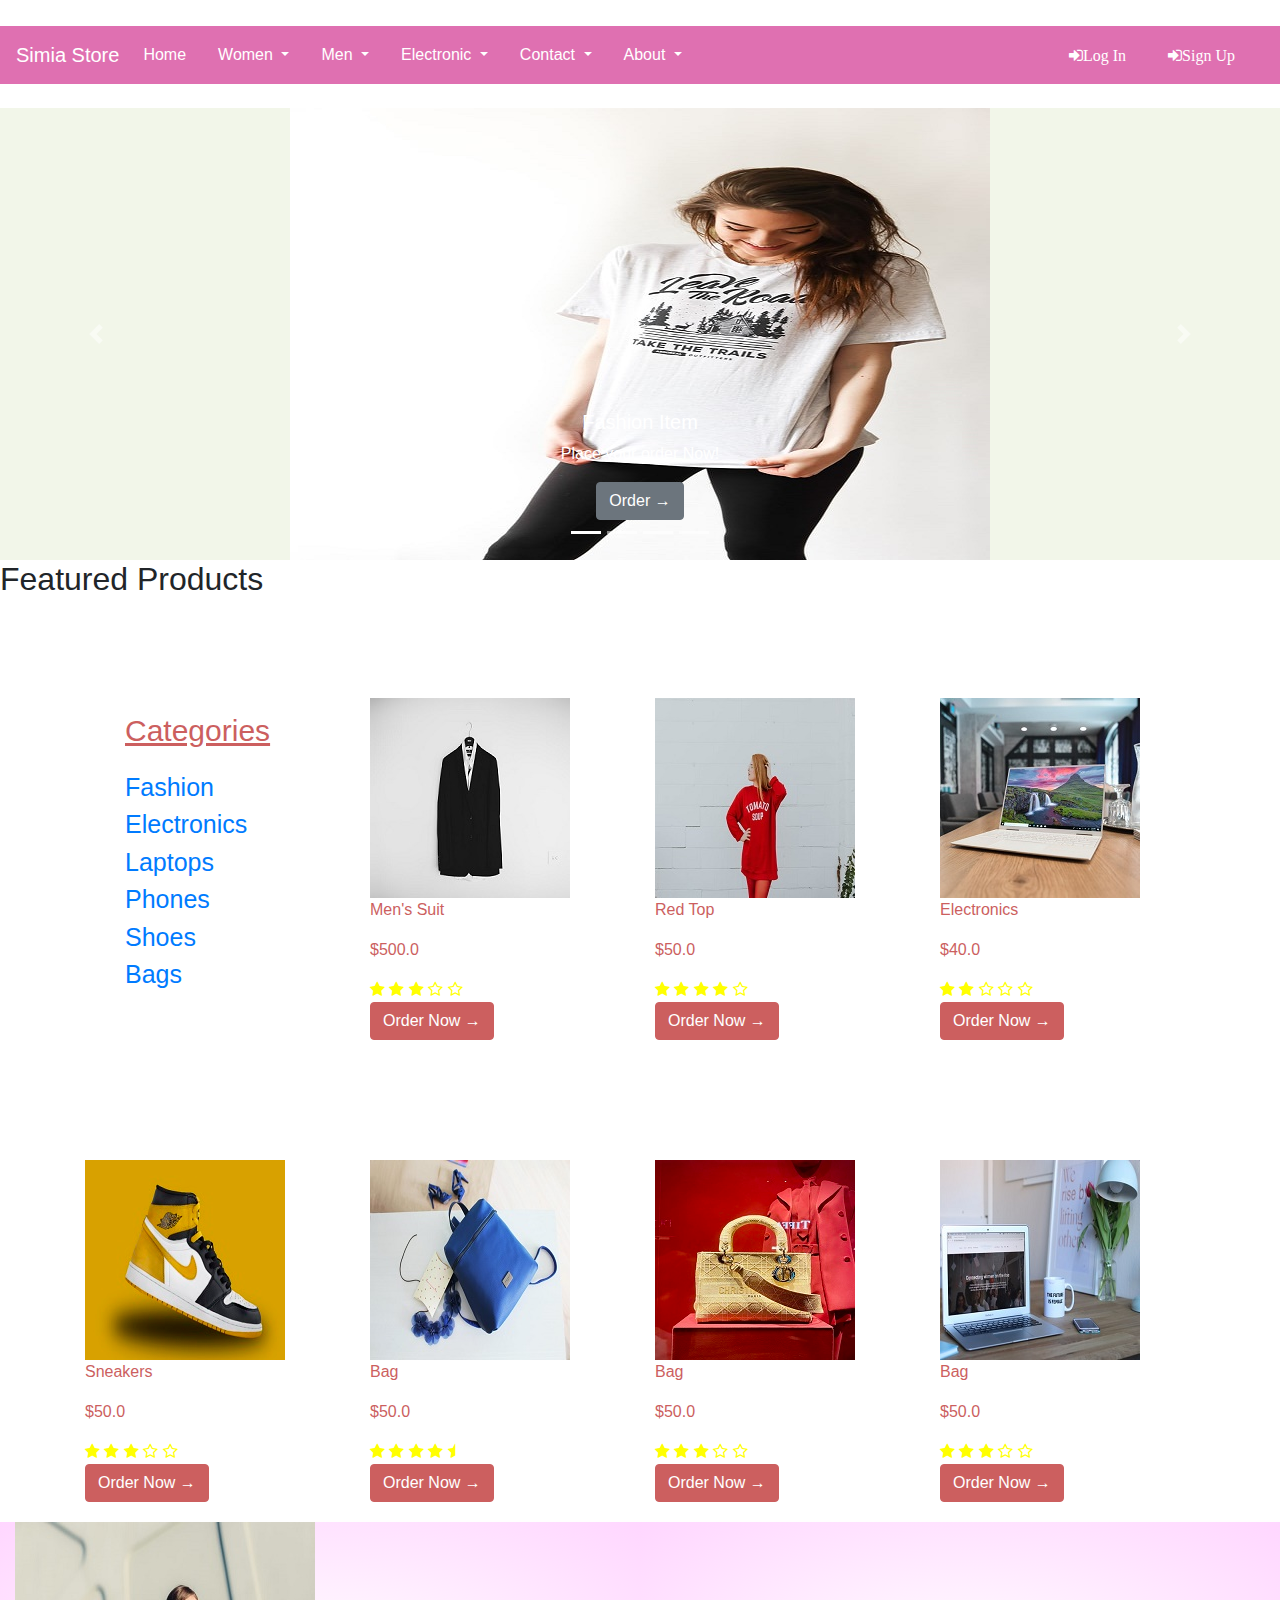
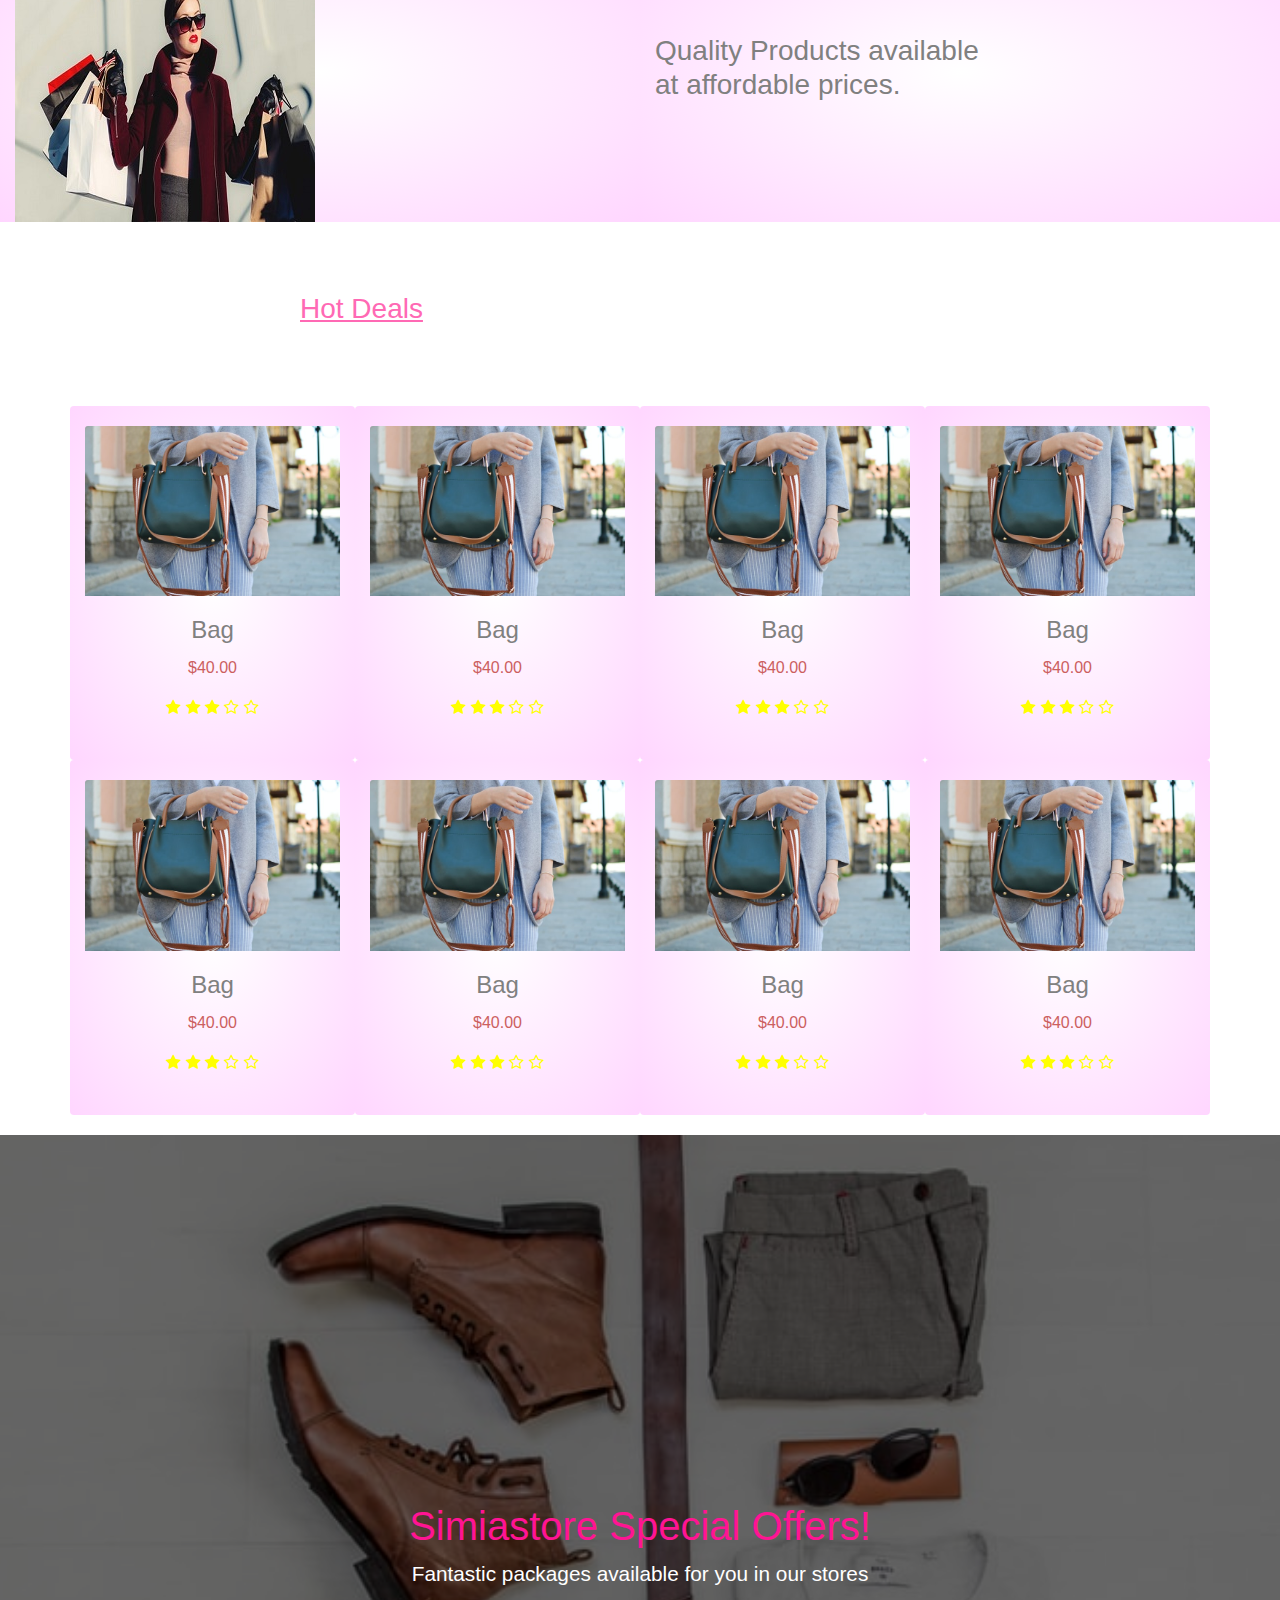
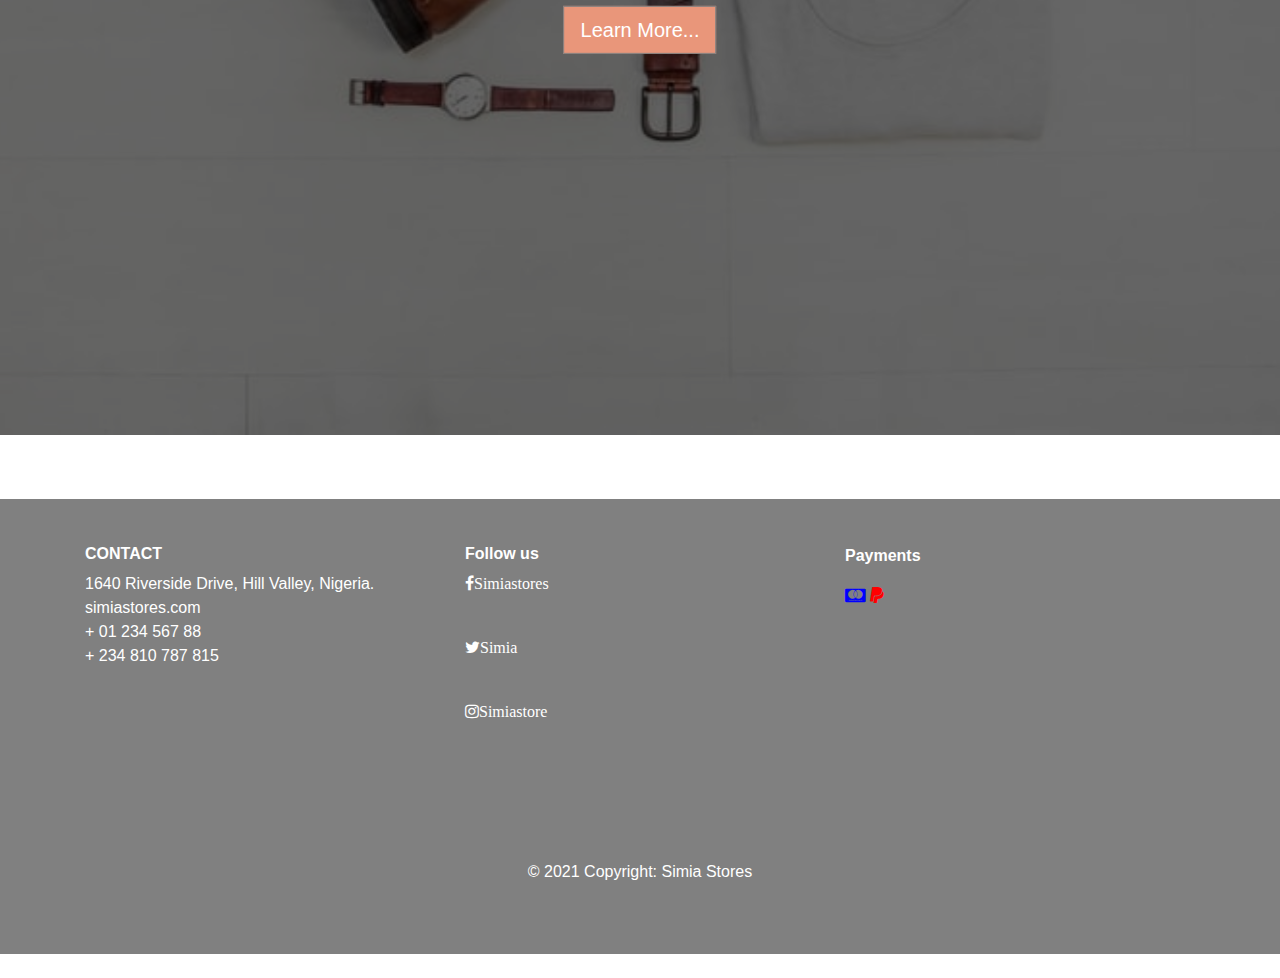
<file: index.html>
<!DOCTYPE html>
<html lang="en">
<head>
    <title>Simia store</title>
<meta charset="utf-8">
<meta name="viewport" content="width=device-width, initial-scale=1">
<link rel="stylesheet" href="style.css">
<link rel="stylesheet" href="bootstrap.min.css">
<link rel="stylesheet" href="https://cdnjs.cloudflare.com/ajax/libs/font-awesome/4.7.0/css/font-awesome.min.css">
</head> 
<body>
<script src="jquery-3.5.1.js"> </script>
<script src="bootstrap.min.js"> </script>

<nav class="navbar navbar-expand-md">
<a href="#" class="navbar-brand"> Simia Store </a>
<button type="button" class="navbar-toggler navbar-dark" data-toggle="collapse" 
data-target="#main-navigation">
<span class="navbar-toggler-icon"></span>
</button>
<div class="collapse navbar-collapse" id="main-navigation">
<ul class="navbar-nav mr-auto">
    <li class="nav-item">
     <a href="#" class="nav-link"> Home </a> 
    </li>
    <li class="nav-item dropdown">
    <a href="#" class="nav-link dropdown-toggle" data-toggle="dropdown"> Women </a>
            <div class="dropdown-menu">
                <a href="#" class="dropdown-item"> Link 1</a>
                <a href="#" class="dropdown-item"> Link 2</a>
                <a href="#" class="dropdown-item"> Link 3</a>
            </div>
        </li>
    <li class="nav-item dropdown">
    <a href="#" class="nav-link dropdown-toggle" data-toggle="dropdown"> Men </a>
            <div class="dropdown-menu">
                <a href="#" class="dropdown-item"> Link 1</a>
                <a href="#" class="dropdown-item"> Link 2</a>
                <a href="#" class="dropdown-item"> Link 3</a>
            </div>
        </li>
        <li class="nav-item dropdown">
    <a href="#" class="nav-link dropdown-toggle" data-toggle="dropdown"> Electronic </a>
            <div class="dropdown-menu">
                <a href="#" class="dropdown-item"> Link 1</a>
                <a href="#" class="dropdown-item"> Link 2</a>
                <a href="#" class="dropdown-item"> Link 3</a>
            </div>
        </li>
        <li class="nav-item dropdown">
    <a href="#" class="nav-link dropdown-toggle" data-toggle="dropdown"> Contact </a>
            <div class="dropdown-menu">
                <a href="#" class="dropdown-item"> Link 1</a>
                <a href="#" class="dropdown-item"> Link 2</a>
                <a href="#" class="dropdown-item"> Link 3</a>
            </div>
        </li>
        <li class="nav-item dropdown">
    <a href="#" class="nav-link dropdown-toggle" data-toggle="dropdown">About </a>
            <div class="dropdown-menu">
                <a href="#" class="dropdown-item"> Link 1</a>
                <a href="#" class="dropdown-item"> Link 2</a>
                <a href="#" class="dropdown-item"> Link 3</a>
            </div>
        </li>
</ul>
<ul class="nav navbar-nav ml-auto">
    <li class=" ex245 nav-item">
    <a href="login.html" class="nav-link"><i class="fa fa-sign-in">Log In </i> </a> 
    </li> 
    <li class=" ex245 nav-item">
        <a href="signin.html" class="nav-link"><i class="fa fa-sign-in">Sign Up </i> </a> 
        </li> 
</ul>


</div>
</nav>

<div class="container-lg my-4">
    <div id="myCarousel" class="carousel slide" data-ride="carousel">
        <!-- Carousel indicators -->
        <ol class="carousel-indicators">
            <li data-target="#myCarousel" data-slide-to="0" class="active"></li>
            <li data-target="#myCarousel" data-slide-to="1"></li>
            <li data-target="#myCarousel" data-slide-to="2"></li>
            <li data-target="#myCarousel" data-slide-to="3"></li>
        </ol>
        <!-- Wrapper for carousel items -->
        <div class="carousel-inner">
            <div class="carousel-item active">
                <img src="img5.jpeg" alt="First Slide">
                <div class="carousel-caption d-none d-md-block">
                    <h5 class="ex3">Fashion Item</h5>
                    <p> Place your order Now! </p>
                    <button type="button" class="btn btn-secondary"> Order &#8594; </button>
                 </div>
            </div>
            <div class="carousel-item">
                <img src="img6.jpeg" alt="Second Slide">
                <div class="carousel-caption d-none d-md-block">
                    <h5 class="ex3"> Fashion Item</h5>
                    <p>Place your order Now!</p>
                    <button type="button" class="btn btn-secondary"> Order &#8594; </button>
                </div>
            </div>
            <div class="carousel-item">
                <img src="img2.jpeg" alt="Third Slide">
                <div class="carousel-caption d-none d-md-block">
                    <h5 class="ex3">Fashion Item</h5>
                    <p> Place your order Now! </p>
                    <button type="button" class="btn btn-secondary"> Order &#8594; </button>
             </div>
        </div>
        <center>
        <div class="carousel-item">
            <img src="img23.jpeg" alt="Fourth Slide">
            <div class="carousel-caption d-none d-md-block">
                <h5 class="ex3"> Fashion Item</h5>
                <p>Place your order Now!</p>
                <button type="button" class="btn btn-secondary"> Order &#8594; </button>
            </div>
        </div>
    </center>
        <!-- Carousel controls -->
        <a class="carousel-control-prev" href="#myCarousel" data-slide="prev">
            <span class="carousel-control-prev-icon"></span>
        </a>
        <a class="carousel-control-next" href="#myCarousel" data-slide="next">
            <span class="carousel-control-next-icon"></span>
        </a>
    </div>
</div>
    
        <h2> Featured Products </h2> 
<div class="container features">
   <div class="row">
       <div class="col-lg-3 col-md-3 col-sm-12">
<ul>
<p> Categories</p>
<li><a href="#"> Fashion</a></li>
<li><a href="#"> Electronics </a></li>
<li><a href="#"> Laptops</a></li>
<li><a href="#"> Phones </a></li>
<li><a href="#"> Shoes </a></li>
<li><a href="#"> Bags </a></li>
</ul>
       </div>
       
<div class="col-lg-3 col-md-3 col-sm-12">
   <a href="product.html"> <img id="ex2" class="img" src="img13.jpeg" alt="Special Package"> </a>
            <p> Men's Suit </p>
            <div class="rating">
                <p class="ex9"> $500.0</p>
                <i class="fa fa-star"></i>
                <i class="fa fa-star"></i> 
                <i class="fa fa-star"></i> 
                <i class="fa fa-star-o"></i>
                <i class="fa fa-star-o"></i>  
            </div>
            <button type="button" class="btn btn-secondary"> 
            <a class="ex4" href="#">  Order Now &#8594; </a> 
            </button>
        </div>
<div class="col-lg-3 col-md-3 col-sm-12">
    <a href="top.html"> <img id="ex2" class="img" 
        src="img12.jpeg" alt="Special Package"> </a>
        <p> Red Top </p>
        <p class="ex9"> $50.0</p>
        <i class="fa fa-star"></i>
                <i class="fa fa-star"></i> 
                <i class="fa fa-star"></i> 
                <i class="fa fa-star"></i>
                <i class="fa fa-star-o"></i> <br>
            <button type="button" class="btn btn-secondary"> 
                <a class="ex4" href="#"> Order Now &#8594; </a> 
                    </button>
                </div>
<div class="col-lg-3 col-md-3 col-sm-12">
    <a href="img21.html">  <img id="ex2" class="img" src="img21.jpeg" alt="Special Package"> </a>
        <p> Electronics </p>
        <p class="ex9"> $40.0</p>
        <i class="fa fa-star"></i>
                <i class="fa fa-star"></i> 
                <i class="fa fa-star-o"></i> 
                <i class="fa fa-star-o"></i>
                <i class="fa fa-star-o"></i><br>  
           <button type="button" class="btn btn-secondary"> 
                <a class="ex4" href="#"> Order Now &#8594; </a> 
                    </button>
                        </div>
   </div>
</div>

<div class="container features">
    <div class="row">
 <div class="col-lg-3 col-md-3 col-sm-12">
    <a href="img24.html"> <img id="ex2" class="img" src="img24.jpeg" alt="Special Package"> </a>
        <p> Sneakers </p>
        <p class="ex9"> $50.0</p>
        <i class="fa fa-star"></i>
                <i class="fa fa-star"></i> 
                <i class="fa fa-star"></i> 
                <i class="fa fa-star-o"></i>
                <i class="fa fa-star-o"></i> <br>
             <button type="button" class="btn btn-secondary"> 
                     <a class="ex4" href="#"> Order Now &#8594; </a> 
                            </button>
                                    </div> 
                                    
<div class="col-lg-3 col-md-3 col-sm-12">
    <a href="img16.html"> <img id="ex2" class="img" src="img16.jpeg" alt="Special Package"> </a>
    <p> Bag </p>
    <p class="ex9"> $50.0</p>
    <i class="fa fa-star"></i>
                <i class="fa fa-star"></i> 
                <i class="fa fa-star"></i> 
                <i class="fa fa-star"></i>
                <i class="fa fa-star-half"></i> <br>
          <button type="button" class="btn btn-secondary"> 
                <a class="ex4" href="#"> Order Now &#8594; </a> 
                     </button>
</div>                   
<div class="col-lg-3 col-md-3 col-sm-12">
    <a href="img26.html"> <img id="ex2" class="img" src="img26.jpeg" alt="Special Package"> </a>
        <p> Bag </p>
        <p class="ex9"> $50.0</p>
        <i class="fa fa-star"></i>
                <i class="fa fa-star"></i> 
                <i class="fa fa-star"></i> 
                <i class="fa fa-star-o"></i>
                <i class="fa fa-star-o"></i> <br>
           <button type="button" class="btn btn-secondary"> 
                <a class="ex4" href="#"> Order Now &#8594; </a> 
                    </button>
</div>

<div class="col-lg-3 col-md-3 col-sm-12">
    <a href="img4.html"> <img id="ex2" class="img" src="img4.jpeg" alt="Special Package"> </a>
        <p> Bag </p>
        <p class="ex9"> $50.0</p>
        <i class="fa fa-star"></i> 
                <i class="fa fa-star"></i> 
                <i class="fa fa-star"></i> 
                <i class="fa fa-star-o"></i>
                <i class="fa fa-star-o"></i> <br> 
           <button type="button" class="btn btn-secondary"> 
                <a class="ex4" href="#"> Order Now &#8594; </a> 
                    </button>
                        </div>
    </div>
</div>

<div class="container-fluid features">
    <div class="row">
        <div class="col-lg-6 col-md-6 col-sm-12">
            <a href="#"> <img id="img2" src="img11.jpeg"> </a>
        </div>
<div class="col-lg-6 col-md-6 col-sm-12">
        <h3> Quality Products available <br>
            at affordable prices.
        </h3>
        </div>
    </div>
</div>
<div class="cont2">
    <h3> <u> Hot Deals </u> </h3>
</div>
<div class="background">
    <div class="container team">
        <div class="row">
            <div class="card col-lg-3 col-md-3 col-sm-4 text-center">
   <a href="#"> <img class="card-img-top square" src="img15.jpeg" alt="Card image"></a>
    <div class="card-body">
        <h4 class="card-title">Bag</h4>
        <p class="card-text">$40.00</p>
        <i class="fa fa-star"></i>
        <i class="fa fa-star"></i> 
        <i class="fa fa-star"></i> 
        <i class="fa fa-star-o"></i>
        <i class="fa fa-star-o"></i> <br>
    </div>       
        </div>

<div class="card col-lg-3 col-md-3 col-sm-4 text-center">
            <a href="#"> <img class="card-img-top square" src="img15.jpeg" alt="Card image"></a>
             <div class="card-body">
                 <h4 class="card-title">Bag</h4>
                 <p class="card-text">$40.00</p>
            <i class="fa fa-star"></i>
            <i class="fa fa-star"></i> 
                <i class="fa fa-star"></i> 
                <i class="fa fa-star-o"></i>
                <i class="fa fa-star-o"></i> <br>
             </div>       
 </div>
<div class="card col-lg-3 col-md-3 col-sm-4 text-center">
     <a href="#"> <img class="card-img-top square" src="img15.jpeg" alt="Card image"></a>
                     <div class="card-body">
                         <h4 class="card-title">Bag</h4>
                         <p class="card-text">$40.00</p>
                         <i class="fa fa-star"></i>
            <i class="fa fa-star"></i> 
                <i class="fa fa-star"></i> 
                <i class="fa fa-star-o"></i>
                <i class="fa fa-star-o"></i> <br>
                     </div>       
  </div>
  <div class="card col-lg-3 col-md-3 col-sm-4 text-center">
    <a href="#"> <img class="card-img-top square" src="img15.jpeg" alt="Card image"></a>
     <div class="card-body">
         <h4 class="card-title">Bag</h4>
         <p class="card-text">$40.00</p>
         <i class="fa fa-star"></i>
            <i class="fa fa-star"></i> 
                <i class="fa fa-star"></i> 
                <i class="fa fa-star-o"></i>
                <i class="fa fa-star-o"></i> <br>
     </div>       
         </div>
         <div class="card col-lg-3 col-md-3 col-sm-4 text-center">
            <a href="#"> <img class="card-img-top square" src="img15.jpeg" alt="Card image"></a>
             <div class="card-body">
                 <h4 class="card-title">Bag</h4>
                 <p class="card-text">$40.00</p>
                 <i class="fa fa-star"></i>
            <i class="fa fa-star"></i> 
                <i class="fa fa-star"></i> 
                <i class="fa fa-star-o"></i>
                <i class="fa fa-star-o"></i> <br>
             </div>       
                 </div>
                 <div class="card col-lg-3 col-md-3 col-sm-4 text-center">
                    <a href="#"> <img class="card-img-top square" src="img15.jpeg" alt="Card image"></a>
                     <div class="card-body">
                         <h4 class="card-title">Bag</h4>
                         <p class="card-text">$40.00</p>
                         <i class="fa fa-star"></i>
            <i class="fa fa-star"></i> 
                <i class="fa fa-star"></i> 
                <i class="fa fa-star-o"></i>
                <i class="fa fa-star-o"></i> <br>
                     </div>       
                         </div>
                         <div class="card col-lg-3 col-md-3 col-sm-4 text-center">
                            <a href="#"> <img class="card-img-top square" src="img15.jpeg" alt="Card image"></a>
                             <div class="card-body">
                                 <h4 class="card-title">Bag</h4>
                                 <p class="card-text">$40.00</p>
                                 <i class="fa fa-star"></i>
            <i class="fa fa-star"></i> 
                <i class="fa fa-star"></i> 
                <i class="fa fa-star-o"></i>
                <i class="fa fa-star-o"></i> <br>
                             </div>       
                                 </div>
                                 <div class="card col-lg-3 col-md-3 col-sm-4 text-center">
                                    <a href="#"> <img class="card-img-top square" src="img15.jpeg" alt="Card image"></a>
                                     <div class="card-body">
                                         <h4 class="card-title">Bag</h4>
                                         <p class="card-text">$40.00</p>
                                         <i class="fa fa-star"></i>
            <i class="fa fa-star"></i> 
                <i class="fa fa-star"></i> 
                <i class="fa fa-star-o"></i>
                <i class="fa fa-star-o"></i> <br>
                                     </div>       
                        </div>
        </div>
    </div>
</div>

<header class="page-header header container-fluid">
    <div class="overlay"> 
        <div class="description">
    <h1>Simiastore Special Offers!</h1>
    <p> Fantastic packages available for you in our stores</p>
 <button class="btn btn-outline-secondary btn-lg"> Learn More...</button>
</div>
    </div>
</header>





<footer class="page-footer">
    <div class="container">
        <div class="row">   
    <div class="col-lg-4 col-md-4 col-sm-12">
    <h6 class="text-uppercase font-weight-bold">Contact</h6>
    <p>1640 Riverside Drive, Hill Valley, Nigeria.
    <br/>simiastores.com
    <br/>+ 01 234 567 88
    <br/>+ 234 810 787 815</p>
    </div>

    <div class="col-lg-4 col-md-4 col-sm-12">
        <h6> <b>Follow us </b></h6>
       <p> <i class="fa fa-facebook">Simiastores</i></p><br>
        <p><i class="fa fa-twitter">Simia</i></p><br>
        <p><i class="fa fa-instagram">Simiastore</i></p>
    </div>

        
        
<div class="col-lg-4 col-md-4 col-sm-12">  
<p> <b> Payments </b></p>
<i class="fa fa-cc-mastercard" style="color:blue;"></i>
<i class="fa fa-paypal"style="color:red;"></i>
    </div>
</div>
        </div>

<div class="footer-copyright text-center">© 2021 Copyright: Simia Stores </div>
</footer>


























<script src="main.js"> </script>
</body>
</html>
</file>
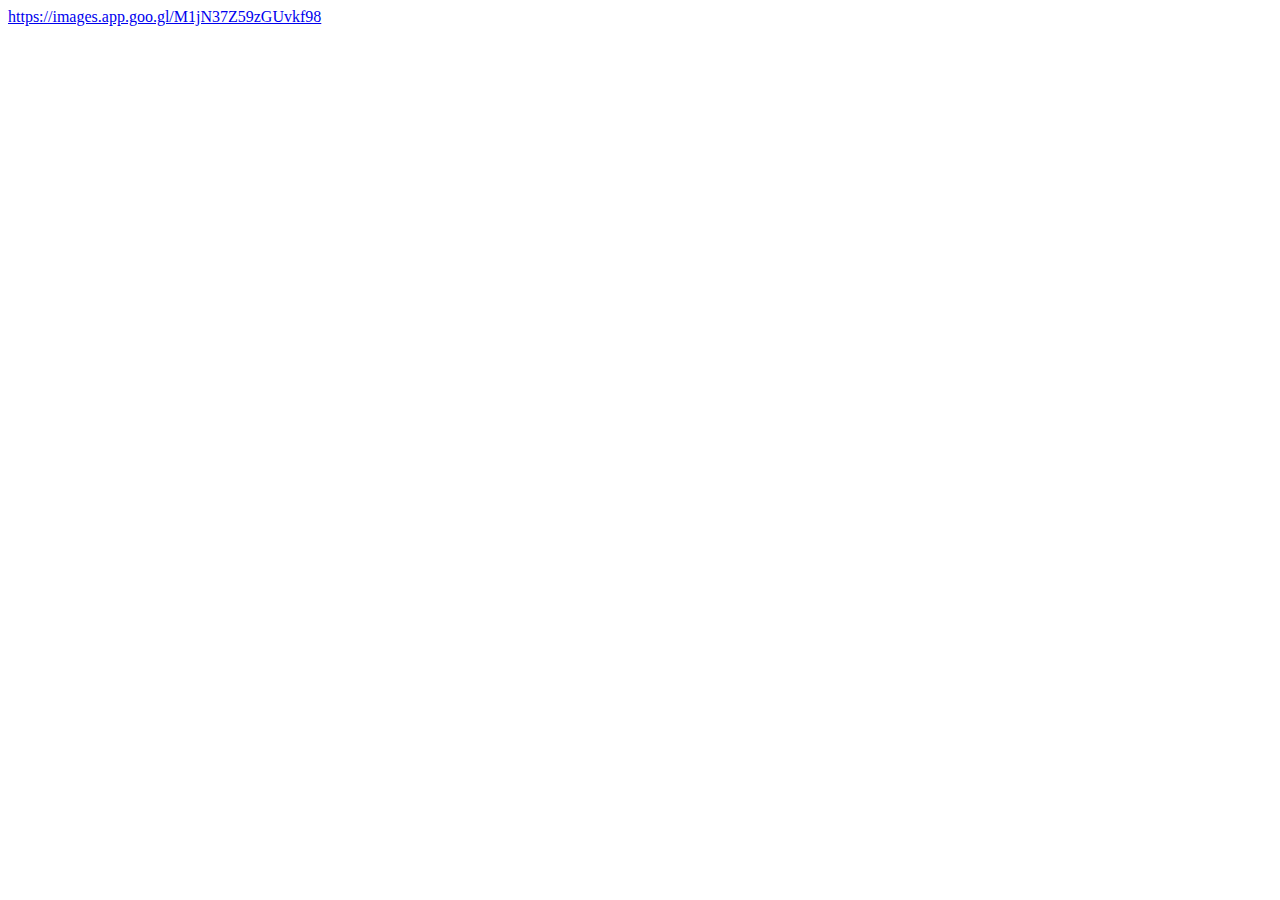
<file: bluetooth_content_share.html>
<html><head><meta http-equiv="Content-Type" content="text/html; charset=UTF-8"/></head><body><a href="https://images.app.goo.gl/M1jN37Z59zGUvkf98">https://images.app.goo.gl/M1jN37Z59zGUvkf98</a></body></html>
</file>
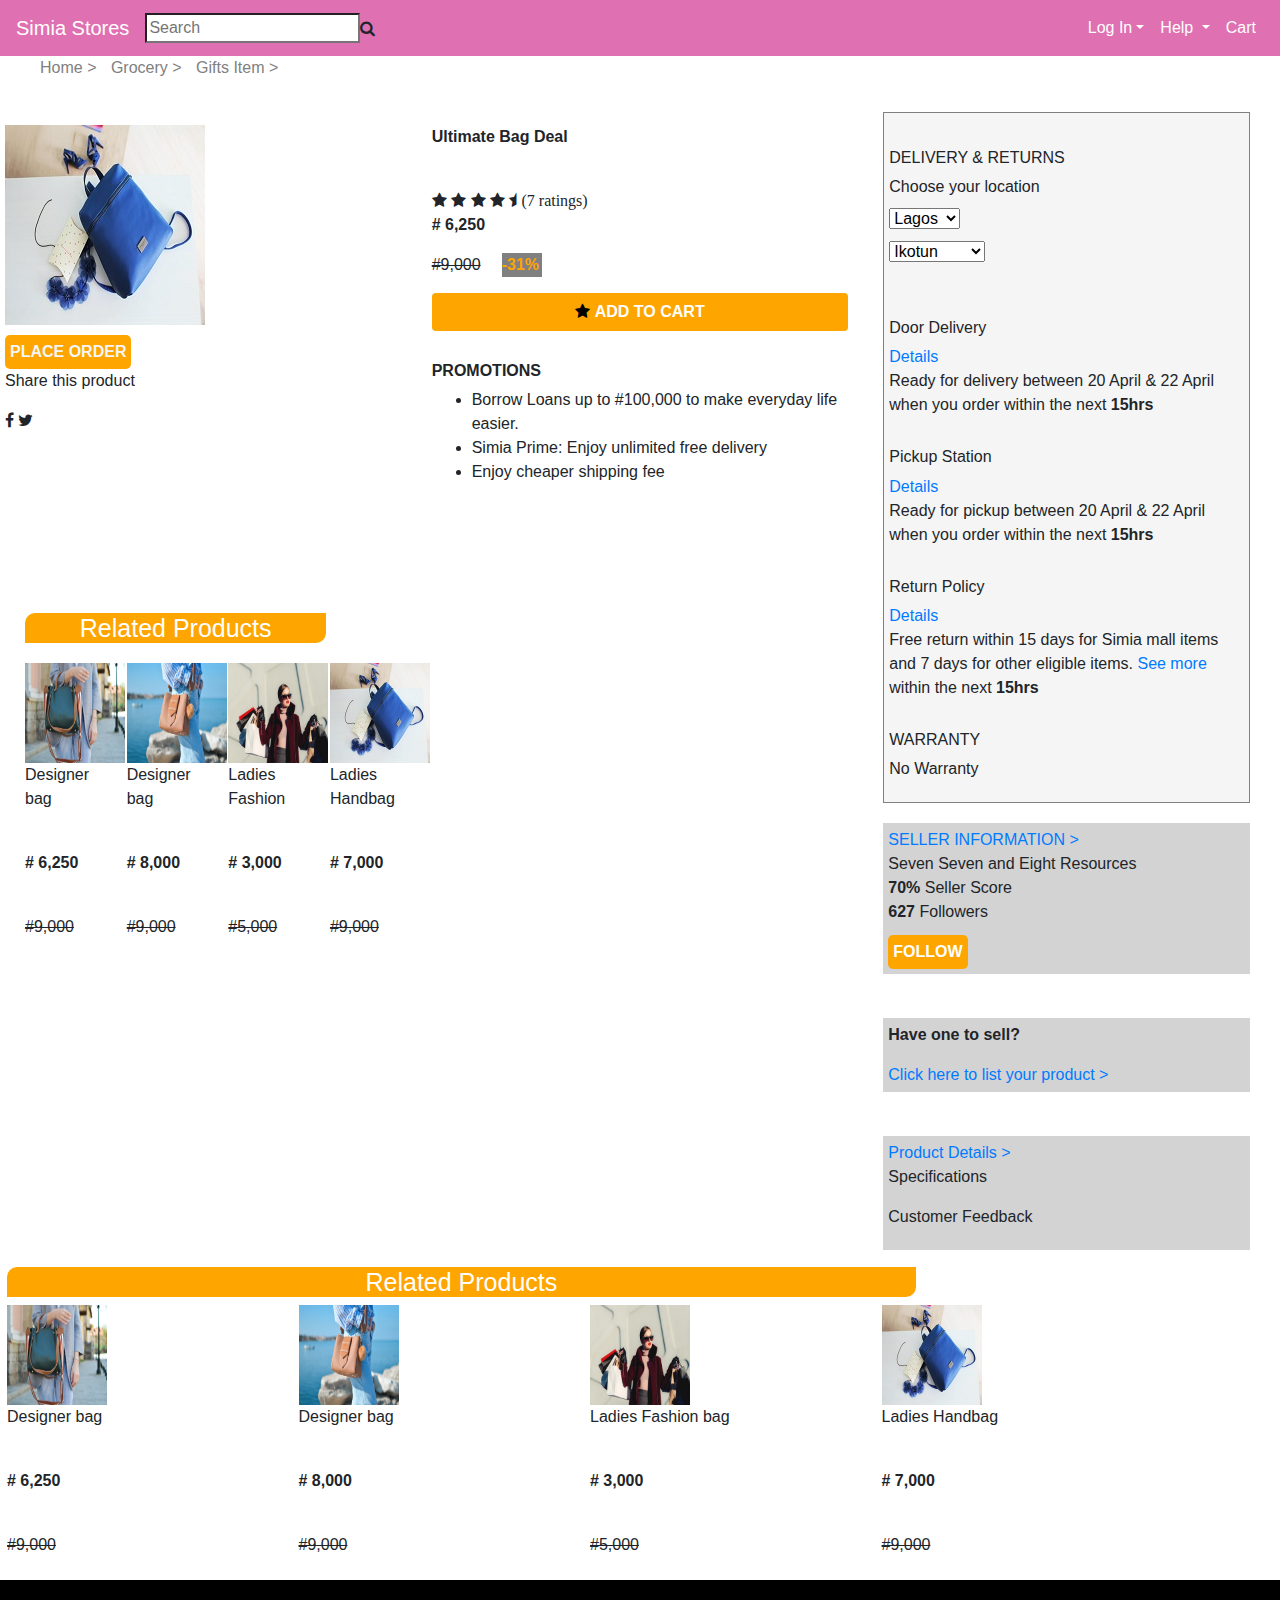
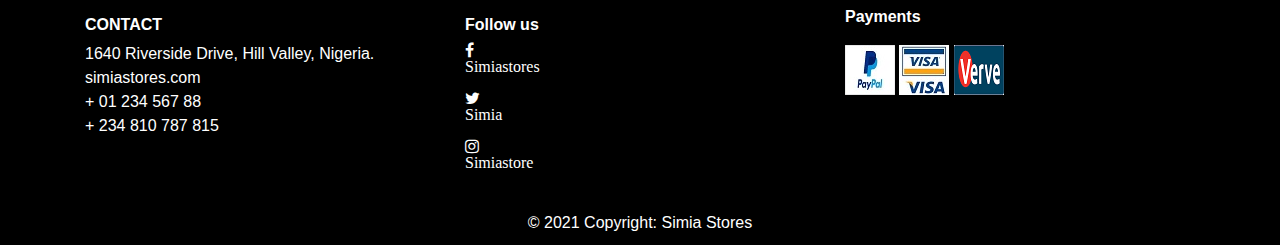
<file: img16.html>
<!DOCTYPE html>
<html lang="en">
<head>
    <title>simia stores</title>
    <meta charset="UTF-8">
    <meta name="viewport" content="width=device-width, initial-scale=1.0">
<link rel="stylesheet" href="product.css">
<link rel="stylesheet" href="bootstrap.min.css">
<link rel="stylesheet" href="https://cdnjs.cloudflare.com/ajax/libs/font-awesome/4.7.0/css/font-awesome.min.css">
</head>
<body style="background-color: white;">
    <script src="jquery-3.5.1.js"></script>
    <script src="bootstrap.min.js"></script>
    <script src="main.js"> </script>

<nav class="navbar navbar-expand-md">
<a href="index.html" class="navbar-brand"> Simia Stores </a>
<input type="search" id="search" placeholder="Search" name="#"> 
<i class="fa fa-search"></i>
<button type="button" class="navbar-toggler navbar-dark" data-toggle="collapse" data-target="#main-navigation">
    <span class="navbar-toggler-icon"> </span>
</button>
<div class="collapse navbar-collapse" id="main-navigation">
<ul class="nav navbar-nav ml-auto">
    <li class="nav-item dropdown">
        <a href="#" class="nav-link dropdown-toggle" data-toggle="dropdown">Log In</a>
        <div class="dropdown-menu">
            <a href="#" class="dropdown-item">Link 1</a>
            <a href="#" class="dropdown-item">Link 1</a>
            <a href="#" class="dropdown-item">Link 1</a>
        </div>
    </li>
    <li class="nav-item dropdown">
        <a href="#" class="nav-link dropdown-toggle" data-toggle="dropdown"> Help </a> 
        <div class="dropdown-menu">
            <a href="#" class="dropdown-item">Link 1</a>
            <a href="#" class="dropdown-item">Link 1</a>
            <a href="#" class="dropdown-item">Link 1</a>
        </div>
</li>
    <li class="nav-item">
        <a href="#" class="nav-link">Cart</a>  
    </li>
</ul>
</div>
</nav>

<div class="ex2">
    <ul>
        <li><a href="#">Home ></a></li>
        <li><a href="#">Grocery > </a></li>
        <li><a href="#">Gifts Item > </a></li>
    </ul>
</div>

<div class="container-fluid features">
    <div class="row">
<div style="padding: 5px;" class="col-lg-4 col-md-4 col-sm-12">
    <img src="img16.jpeg"> <br>
    <button style="margin-top: 10px;" type="button" class="btn1"> <a href="#" style="color: whitesmoke;"> PLACE ORDER </a> </button>
    <br>
    
    <p> Share this product</p>
    <i class="fa fa-facebook"></i> <i class="fa fa-twitter"></i>

    <div id="evv" style="margin-top: 150px; float: left; padding: 20px;" class="container-fluid">
        <h2 class="ex9">Related Products</h2>
        <div style="margin-top: 20px;" class="row">
              <div class="col-lg-3 col-md-3 col-sm-12">
              <a href="#"> <img style="width:100px; height:100px;" src="img15.jpeg"> </a>
              <p>Designer bag</p> <br>
              <p><b># 6,250</b></p> <br>
              <p><s>#9,000</s> </p>
            </div>
            <div class="col-lg-3 col-md-3 col-sm-12">
                <a href="#"> <img style="width: 100px; height: 100px;" src="img14.jpeg"> </a>
                <p>Designer bag</p> <br>
                <p><b># 8,000</b></p> <br>
                <p><s>#9,000</s> </p>
              </div>
              <div class="col-lg-3 col-md-3 col-sm-12">
                <a href="#"> <img style="width:100px; height:100px;" src="img11.jpeg"> </a>
                <p>Ladies Fashion</p> <br>
                <p><b># 3,000</b></p> <br>
                <p><s>#5,000</s> </p>
              </div>
              <div class="col-lg-3 col-md-3 col-sm-12">
                <a href="#"> <img style="width:100px; height:100px;" src="img16.jpeg"> </a>
                <p>Ladies Handbag</p> <br>
                <p><b># 7,000</b></p> <br>
                <p><s>#9,000</s> </p>
              </div>
    
    
        </div>
    </div>
    

</div>
<div style="padding: 5px;" class="col-lg-4 col-md-4 col-sm-12">
    <p><b>Ultimate Bag Deal </b></p> <br>
    <i class="fa fa-star"></i>
    <i class="fa fa-star"></i>
    <i class="fa fa-star"></i>
    <i class="fa fa-star"></i>
    <i class="fa fa-star-half"> (7 ratings)</i> 
    <p><b># 6,250</b></p>
    <p><s>#9,000</s> </p>
        <p class="ex5" style="background-color: grey; color:orange; font-weight: bold; width: 40px;">-31% </p>
        <button type="button" class="btn">
           <i class="fa fa-star"></i> <a href="cart.html">ADD TO CART</a>
        </button>
        
        <h6><b>PROMOTIONS</b></h6>
        <ul class="ex8">
        <li>Borrow Loans up to #100,000 to make everyday life easier.</li>
        <li>Simia Prime: Enjoy unlimited free delivery</li>
        <li>Enjoy cheaper shipping fee</li>
    </ul>
    </div>

    <div style="margin-top: -28px;" class="col-lg-4 col-md-4 col-sm-12">
    <div class="container">
    <div class="column">
        <div style="background-color: whitesmoke; border: 1px solid gray; padding: 5px;" class="col-lg-12 col-md-12 col-sm-12">
            <h6>DELIVERY & RETURNS</h6>
            <form action="#">
                <label>Choose your location</label> <br>
                <select id="location" name="location">
                    <option value="Lagos">Lagos</option>
                    <option value="Ekiti">Ekiti</option>
                    <option value="Ibadan">Ibadan</option>
                    <option value="Abuja">Abuja</option>
                </select> <br>
                <select class="ex1" id="lagos" name="lagos">
                    <option value="Ikotun">Ikotun</option>
                    <option value="Lekki/Ajah">Lekki/Ajah</option>
                    <option value="Ejigbo">Ejigbo</option>
                </select>
            </form>
    <br>
    <h6>Door Delivery </h6> 
    <a href="#">Details</a>
    <p>Ready for delivery between 20 April & 22 April when you order
        within the next <b>15hrs</b>
    </p>
    <h6>Pickup Station </h6> 
    <a href="#">Details</a>
    <p>Ready for pickup between 20 April & 22 April when you order
        within the next <b>15hrs</b>
    </p>
    <h6> Return Policy </h6> 
    <a href="#">Details</a>
    <p>Free return within 15 days for Simia mall items and 7 days for other eligible items. <a href="#">See more</a>
        within the next <b>15hrs</b>
    </p>
    <h6> WARRANTY</h6>
    <p>No Warranty </p>



    </div>
    <div style="background-color: lightgrey; padding: 5px;" class="col-lg-12 col-md-12 col-sm-12">
        <a href="#"> SELLER INFORMATION > </a>
        <p>Seven Seven and Eight Resources <br>
            <b>70%</b> Seller Score <br>
            <b>627</b> Followers
        </p>
        <button type="button" class="btn1">FOLLOW</button>
    </div><br>
    <div style="background-color: lightgrey; padding: 5px;" class="col-lg-12 col-md-12 col-sm-12">
        <p><b>Have one to sell?</b></p>
        <a href="#"> Click here to list your product > </a>
    </div> <br>
    <div style="background-color: lightgrey; padding: 5px;" class="col-lg-12 col-md-12 col-sm-12">
        <a href="#"> Product Details > </a>
        <p>Specifications</p>
        <p>Customer Feedback </p>
    </div>


    </div>
    </div>
    </div>


</div>
</div>
<div style="margin: 5px; padding: 2px;" class="container">
    <h2 class="ex9">Related Products</h2>
    <div class="row">
          <div class="col-lg-3 col-md-3 col-sm-12">
          <a href="#"> <img style="width:100px; height:100px"; src="img15.jpeg"> </a>
          <p>Designer bag</p> <br>
          <p><b># 6,250</b></p> <br>
          <p><s>#9,000</s> </p>
        </div>
        <div class="col-lg-3 col-md-3 col-sm-12">
            <a href="#"> <img style="width: 100px; height: 100px" src="img14.jpeg"> </a>
            <p>Designer bag</p> <br>
            <p><b># 8,000</b></p> <br>
            <p><s>#9,000</s> </p>
          </div>
          <div class="col-lg-3 col-md-3 col-sm-12">
            <a href="#"> <img style="width:100px; height:100px"; src="img11.jpeg"> </a>
            <p>Ladies Fashion bag</p> <br>
            <p><b># 3,000</b></p> <br>
            <p><s>#5,000</s> </p>
          </div>
          <div class="col-lg-3 col-md-3 col-sm-12">
            <a href="#"> <img style="width:100px; height:100px;" src="img16.jpeg"> </a>
            <p>Ladies Handbag</p> <br>
            <p><b># 7,000</b></p> <br>
            <p><s>#9,000</s> </p>
          </div>


    </div>
</div>

<footer style="background-color: black; color: white; padding: 5px;" class="page-footer">
    <div class="container">
        <div class="row">   
    <div class="col-lg-4 col-md-4 col-sm-12">
    <h6 class="text-uppercase font-weight-bold">Contact</h6>
    <p>1640 Riverside Drive, Hill Valley, Nigeria.
    <br/>simiastores.com
    <br/>+ 01 234 567 88
    <br/>+ 234 810 787 815</p>
    </div>

    <div class="col-lg-4 col-md-4 col-sm-12">
        <h6> <b>Follow us </b></h6>
        <i class="fa fa-facebook"><p>Simiastores</p></i><br>
        <i class="fa fa-twitter"><p>Simia</p></i><br>
        <i class="fa fa-instagram"><p>Simiastore</p></i>
    </div>

        
        
<div style="margin-top: 20px;" class="col-lg-4 col-md-4 col-sm-12">  
<p> <b> Payments </b></p>
<img src="paypal.jpeg" class="footer-img">
<img src="visa.jpeg" class="">
<img src="verve.png" class="footer-img">
    </div>
</div>
        </div>

<div style="margin-top: 20px; padding: 5px;" class="footer-copyright text-center">© 2021 Copyright: Simia Stores </div>
</footer>

















</body>
</html>
</file>
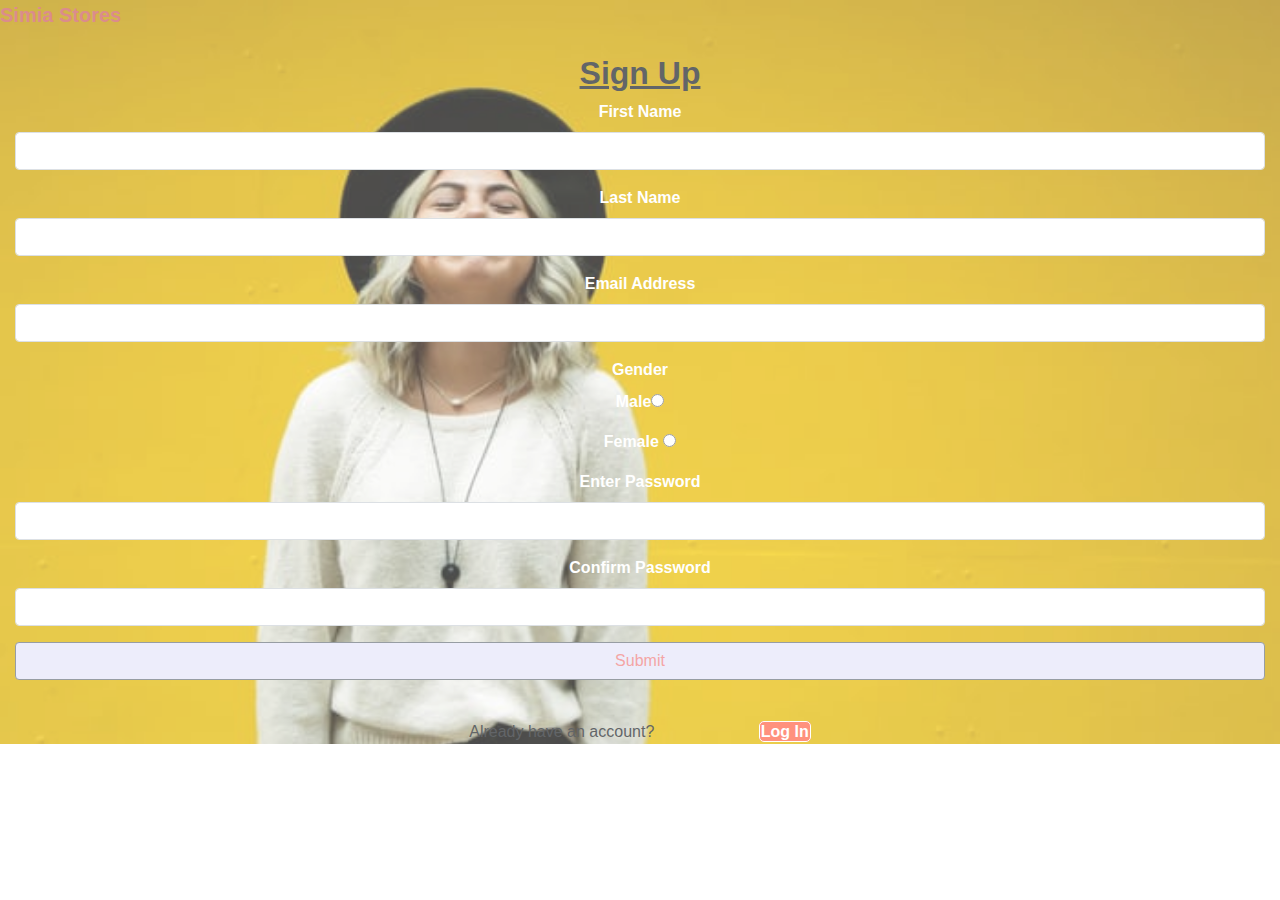
<file: signup.html>
<!DOCTYPE html>
<html lang="en">
    <head>
        <title>Signup Page</title>
    </head>
<meta charset="utf-8">
<meta name="viewport" content="width=device-width, initial-scale=1.0">
<link rel="stylesheet" href="login.css">
<link rel="stylesheet" href="bootstrap.min.css">
<link rel="stylesheet" href="https://cdnjs.cloudflare.com/ajax/libs/font-awesome/4.7.0/css/font-awesome.min.css">
<body>
<script src="jquery-3.5.1.js"></script>
<script src="bootstrap.min.js"></script>
<script src="main.js">
</script>  

<div class="ex455">
<div class="ex77">
    <a href="index.html"> Simia Stores </a>
    </div> <br>
    <center>
    <div class="col">
        <h2 class="feature-title2"> <u> <strong>Sign Up</strong> </u> </h2>
<form class="form-group" name="myForm" action="#" method="post" onsubmit="return validateform()">
<div class="form-group">
<label>First Name</label> 
<input type="text" class="form-control" name="fname">
</div>
<div class="form-group">
    <label>Last Name</label>
    <input type="text" class="form-control" name="lname">
</div>
<div class="form-group">
    <label>Email Address </label> 
    <input type="email" class="form-control" name="email">
</div>
<div class="form-group">
    <label> Gender </label>
    <p style="color:white; font-weight: bold">Male<input type="radio" name="gender" value="male"> </p>
   <p style="color:white; font-weight: bold">Female <input type="radio" name="gender" value="female"> </p>
</div>
    <div class="form-group">
        <label>Enter Password</label>
        <input type="password" class="form-control" name="password">
    </div>
    <div class="form-group">
        <label>Confirm Password</label> 
        <input type="password" class="form-control" name="password2">
    </div>
    <input style="background-color: lavender; color: lightcoral;" type="submit" 
    class="btn btn-secondary btn-block" value="Submit" name="submit">
        </div>
        <br>
        <div>   
            <p> Already have an account?
             <a class="ex32" href="login.html"> Log In </a>
            </p>
         </div>

        </form>
</div>
</center>




  
</body>
</html>
</file>
<file: style.css>
.body {
    padding: 0;
    margin: 0;
    background: #f2f6e9;
    box-sizing: border-box;
}
.navbar {
    background-color: rgb(223, 112, 177);
    display: inline;
    margin-top: 2%;
    padding: 10px;
}
.nav-link,
.navbar-brand {
    color: #fff;
    cursor: pointer;
}
@media only screen and (max-width: 768px) {
    navbar-collapse nav-link {
      background-color: lightblue;
      width: 100%;
      height: 100%;
      display: block;
    }
  }
.nav-item{
    float: left;
    list-style: none;
}
.dropdown-menu a{
    color: rgb(204, 95, 95);
}
.dropdown-menu{
    margin-top: 5px;
}
.navbar span {
    margin-top: -5px;
}
.nav-link {
    margin-right: 1em !important;
    margin-left: em;
    margin-top: 0em;
}
.nav-link:hover {
    color: #000;
}
.nav-link:active {
    color: rgb(204, 95, 95);
}
.navbar-collapse {
    justify-content: block;
    list-style-type: none;
}
.button{
    justify-content: center;
    background-color: rgb(204, 95, 95);
    border-radius: 5px;
}
.btn{
    border-radius: 5px;
}
.carousel{
    background: #f2f6e9;
    height: 40%;
    justify-items: center;
    justify-content: center;
    position: relative;
}
.carousel-item{
    position: absolute;
    text-align: center;
    min-height: 280px;
    justify-content:    center;
    justify-items: center;
    /* Prevent carousel from being distorted if for some reason image doesn't load */
}
.bs-example{ 
    margin: 20px;
}
h2{
    color:rgb(204, 95, 95);
}
.ex1 {
    color: skyblue;
    list-style: none;
}
.container ul p {
    font-size: 30px;
    color:rgb(204, 95, 95);
    text-decoration: underline;
    margin-top: 10px;
}

.container {
    margin-top: 5em;
}
.container ul li {
    font-size: 25px;
}
.ul li a{
    text-decoration: none;
    list-style: none;
}
.ex4 {
    color: white;
}
.features .btn {
    background-color: rgb(204, 95, 95);
    border: 1px solid  rgb(204, 95, 95);
}
.page-footer {
    margin-top: 4em;
    background-color: gray;
    color: white;
    padding: 60px 0 30px;
}
.footer-copyright {
    color: white;
    padding: 40px 0;
    margin-top: 5em;
}
.ex6 {
    margin-top: -8em;
}
.dropdown-item {
    display: block;
}
.button:hover {
    background-color: rgb(230, 195, 195);
}
.features ul li {
    list-style: none;
}
.col-lg-3 {
    padding: 20px;
}
.ex9{
    color: rgb(204, 95, 95);
}
.features h2{
    margin-left: 10em;
    margin-top: 5em;
    color: rgb(204, 95, 95);
}
.header{
    background: radial-gradient(#fff,#ffd6d6);
}
.ex55{
    margin-left: 25em;
    margin-top: 8em;
}
.page-header h3{
    color: white;
    font-weight: bold;
    margin-top: -10em;

}
.col-lg-6{
    background: radial-gradient(#fff,#ffd6ff);
    color: gray;
}
.col-lg-6 h3{
    margin-top: 4em;
    max-width: 100%;
}
.col-lg-3{
    justify-content: space-between;
}
.col-lg-3 p {
    color:rgb(204, 95, 95);
}
.footer-img {
    display: inline;
}
.cont2{
    margin-left: 300px;
    margin-top: 70px;
    color: hotpink;
}
.team .card {
    background: radial-gradient(#fff, #ffd6ff);
    border: none;
} 
.card-title{
    color: grey;
}
.card-text {
    color: grey;
}
.header {
    background-image: url('img10.jpeg');
    background-size: cover;
    background-position: center;
    position: relative;
}
.overlay {
    position: absolute;
    min-height: 100%;
    min-width: 100%;
    left: 0;
    top: 0;
    background: rgba(0, 0, 0, 0.6);
}
.description {
    left: 50%;
    position: absolute;
    top: 50%;
    transform: translate(-50%, -55%);
    text-align: center;
}
.description h1 {
    color: deeppink;
}
.description p {
    color: #fff;
    font-size: 1.3rem;
    line-height: 1.5;
}
.description button {
    border:1px solid gray;
    background: darksalmon;
    border-radius: 0;
    color:#fff;
}
.description button:hover {
    border:1px solid #fff;
    background:#fff;
    color:#000;
}
.page-header{
    margin-top: 20px;
}
.nav-item i {
    color: white;
}
.card-body i{
    color: yellow;
}
.col-lg-3 i{
    color: yellow;
}
.navbar ul li i{
    padding: 5px;;
}
.page-footer .container{
    margin-top: -15px;
}
.ex44{
    margin-right: 50px;
}
</file>
<file: product.css>
.body {
    padding: 0;
    margin: 0;
    background: #f2f6e9;
    box-sizing: border-box;
}
.navbar{
    background-color: rgb(223, 112, 177);
}
.navbar-brand{
    color: white;
}
.dropdown-menu a{
    color: rgb(223, 112, 177);
    background-color: grey;
}
.ex2 ul{
    display: inline;
    list-style-type: none;
}
.ex2 ul li{
    display: inline;
    margin-right: 5px;
    color: grey;
}
.ex2 ul li a{
    text-decoration: none;
    color: grey;
    margin-right: 5px;
}
.ex5{
    margin-top: -40px;
    margin-left: 70px;
}
.container-fluid{
    margin-top: 40px;
    height: 50%;
}
.btn{
    width: 100%;
    background-color: orange;
}
.btn a{
    color: white;
    font-weight: bold;
}
.ex8{
    list-style-type: disc;
}
.col-lg-4 h6{
    margin-top: 30px;
}
.navbar ul li a{
    color: white;
}
.col-lg-12{
    margin-top: 20px;
}
.select {
    width: 100%;
}
.ex1{
    margin-top: 10px;
}
.btn1{
    background-color: orange;
    margin-top: -50px;
    border: none;
    color: white;
    font-weight: bold;
    padding: 5px;
    border-radius: 5px;
}
.ex9{
    color: white;
    background-color: orange;
    width: 80%;
    font-size: 25px;
    text-align: center;
    margin-top: 10px;
    border-top-left-radius: 10px;
    border-bottom-right-radius: 10px;
}
</file>
<file: login.css>
.body{
    background-image: url("img15.jpeg");
}
.col-lg h3{
    color: pink;
    font-size: 30px;
    margin-left: 200px;
}
.form-group label {
    color: white;
    font-weight: bold;
    position: center;
}
.btn {
    color: white;
    font-weight: bold;
}
.submit {
    background-color: pink;
} 
.ex77 a {
    color: indianred;
    font-size: 20px;
    font-weight: bold;
    margin-top: 15px;
}
.ex45{
    margin-left: 150px;
    margin-top: 20px;
    color: white;
    font-weight: bold;
    background-color: tomato;
    padding: 3px;
    border: 1px solid white;
    border-radius: 4px;
}
.ex90{
    margin-left: 120px;
    margin-top: 20px;
    color: white;
    text-align: center;
    font-weight: bold;
    background-color: tomato;
    padding: 3px;
    border: 1px solid white;
    border-radius: 4px;
}
.ex45:hover {
    text-decoration: none;
    color:yellow;
}
.ex455{
    background-image: url("img2.jpeg");
    opacity: 0.7;
    background-repeat: no-repeat;
    background-size: cover;
}
.ex32{
    margin-left: 100px;
    margin-top: 50px;
    color: white;
    font-weight: bold;
    background-color: tomato;
    padding: 1px;
    border: 1px solid white;
    border-radius: 5px;
}
.navbar{
    background-color: rgb(223, 112, 177);
}
.navbar-brand{
    color: white;
}
.ex2 ul{
    display: inline;
    list-style-type: none;
}
.ex2 ul li{
    display: inline;
    margin-right: 5px;
    color: grey;
}
.ex2 ul li a{
    text-decoration: none;
    color: grey;
    margin-right: 5px;
}
.ex5{
    margin-top: -40px;
    margin-left: 70px;
}
.container-fluid{
    margin-top: 40px;
    height: 50%;
}
.btn{
    width: 100%;
    background-color: orange;
}
.btn a{
    color: white;
    font-weight: bold;
}
.ex8{
    list-style-type: disc;
}
.col-lg-4 h6{
    margin-top: 30px;
}
.navbar ul li a{
    color: white;
}
.col-lg-12{
    margin-top: 20px;
}
.select {
    width: 100%;
}
.ex1{
    margin-top: 10px;
}
.btn1{
    background-color: orange;
    margin-top: -50px;
    border: none;
    color: white;
    font-weight: bold;
    padding: 5px;
    border-radius: 5px;
}
.ex9{
    color: white;
    background-color: orange;
    width: 80%;
    font-size: 25px;
    text-align: center;
    margin-top: 10px;
    border-top-left-radius: 10px;
    border-bottom-right-radius: 10px;
}
</file>
